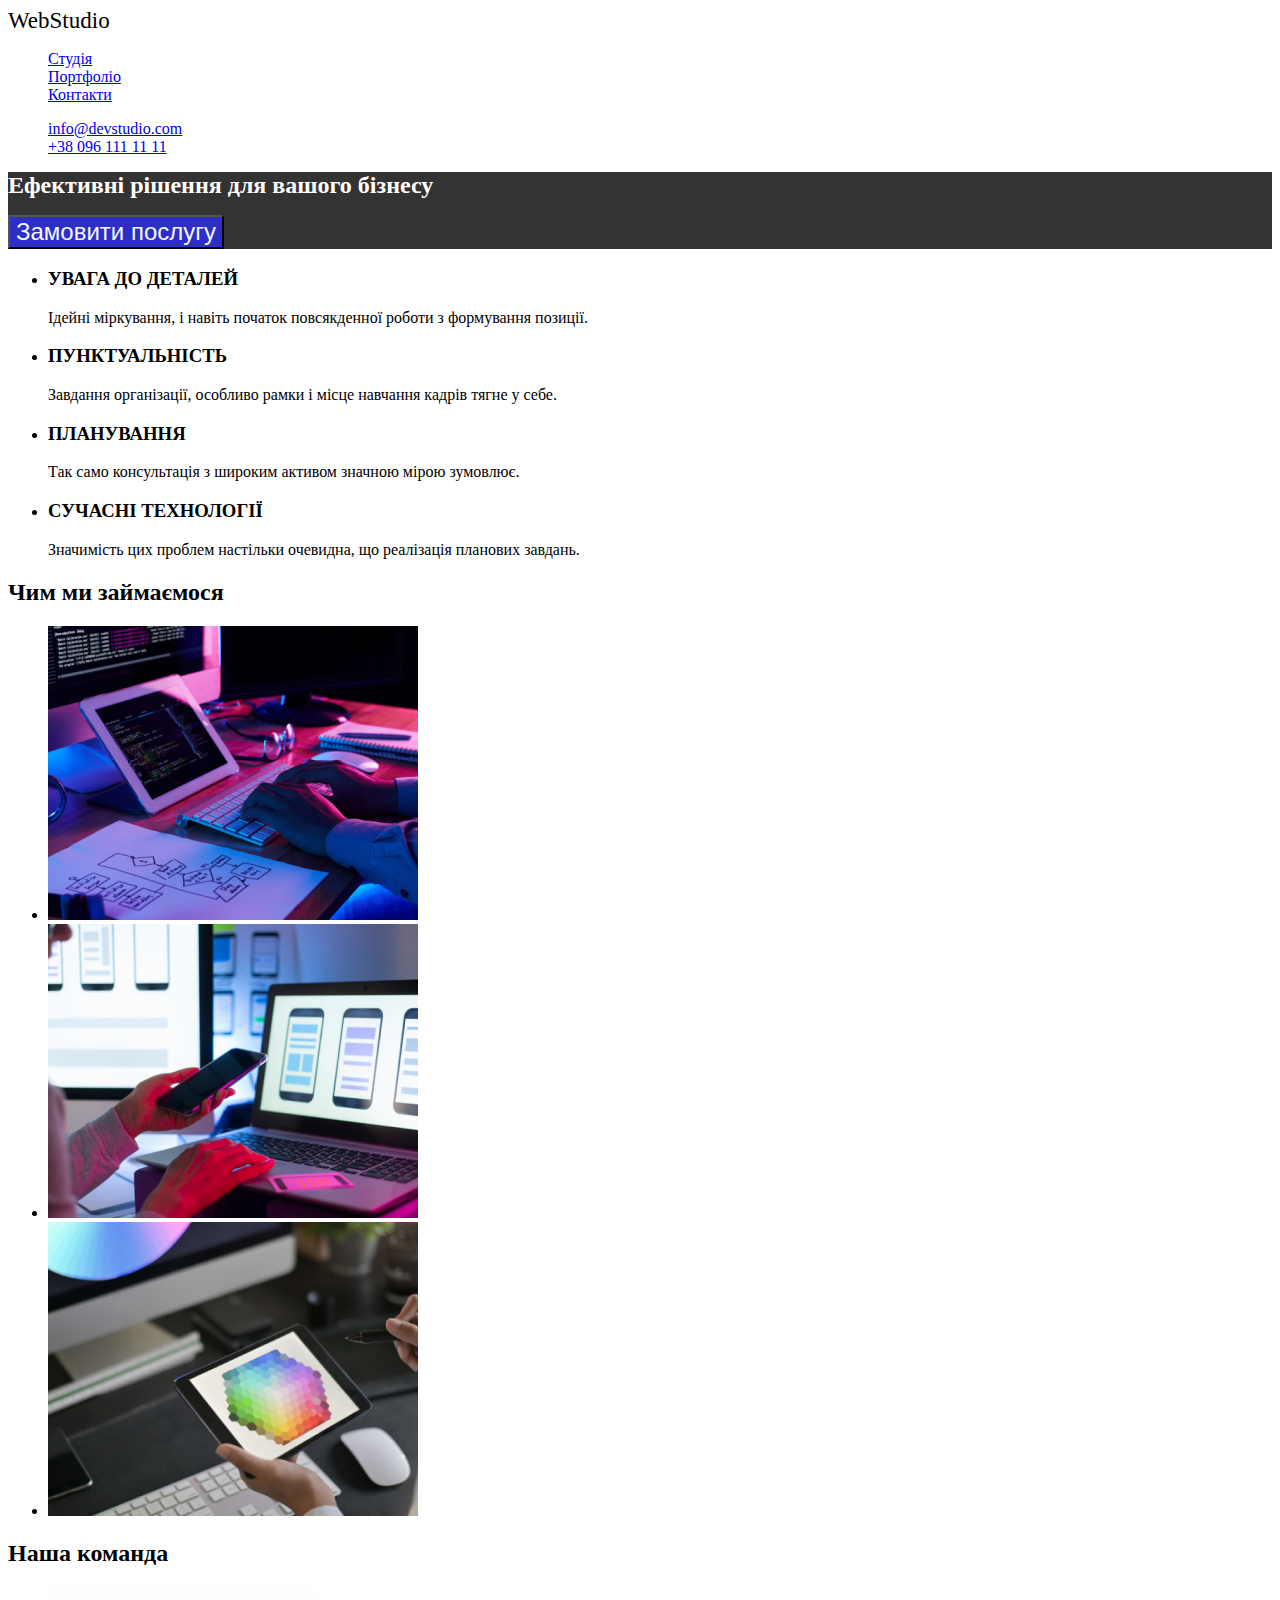
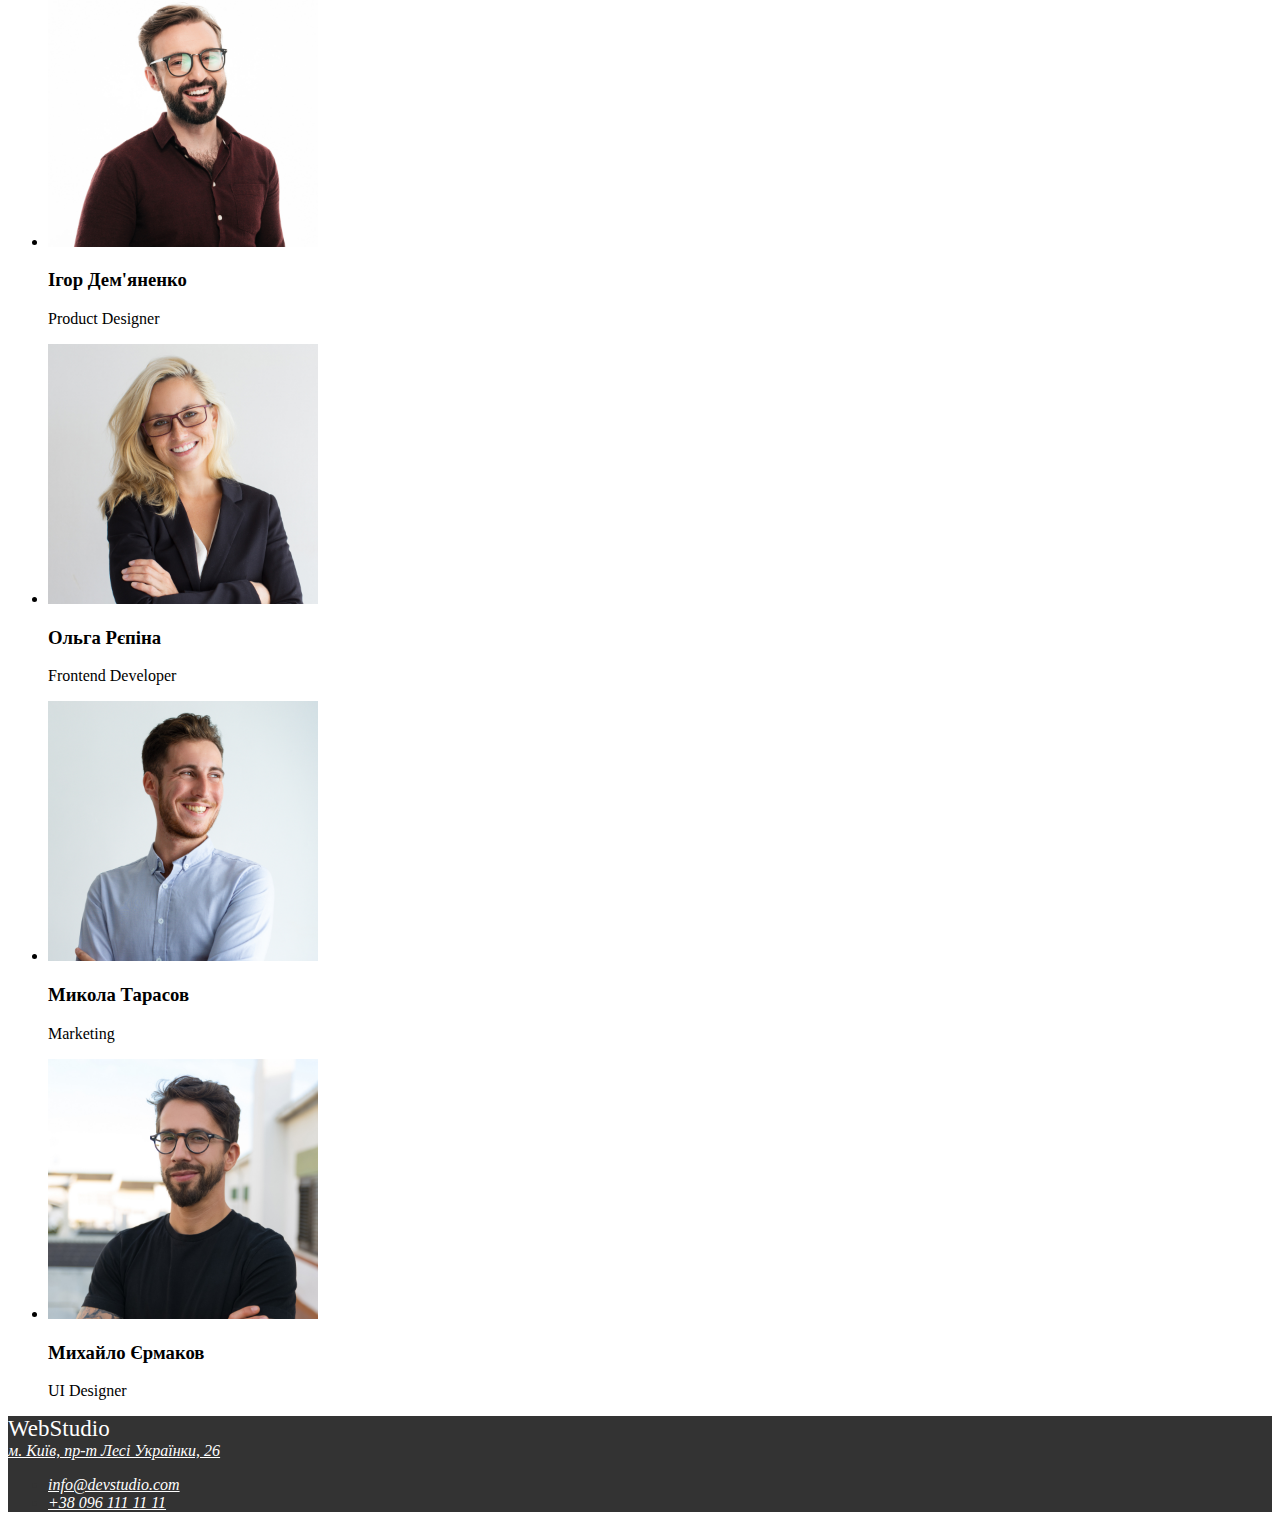
<file: index.html>
<!DOCTYPE html>
<html lang="en">
<head>
    <meta charset="UTF-8">
    <meta name="viewport" content="width=device-width, initial-scale=1.0">
    <title>Document</title>
    <link rel="stylesheet" href="./style.css">

</head>
<body>
    
    <header>
        <a href="/idex.html" class="logo-header">WebStudio</a>


<nav>
    <ul>
        <li  ><a class="information" href="/">Студія</a></li>
        <li ><a class="information" href="/">Портфоліо</a></li>
        <li ><a class="information" href="/">Контакти</a></li>
    </ul>


    <ul>
        <li><a class="information" href="mailto:info@devstudio.com">info@devstudio.com</a></li>
        <li><a class="information" href="tel:++380961111111">+38 096 111 11 11</a></li>
    </ul>
</nav>

    </header>
    <main>
    <section class="section-button">

    

        <h1 class="initial">Ефективні рішення для вашого бізнесу</h1>

<button class="button" type="button">Замовити послугу</button>

</section>

<section>

<ul>
    <li>
        <h3>УВАГА ДО ДЕТАЛЕЙ</h3>
            <p>Ідейні міркування, і навіть початок повсякденної роботи з формування позиції.</p>
    </li>
    <li>
        <h3>ПУНКТУАЛЬНІСТЬ</h3>
            <p>Завдання організації, особливо рамки і місце навчання кадрів тягне у себе.</p>
    </li>
    <li>
        <h3>ПЛАНУВАННЯ</h3>
            <p>Так само консультація з широким активом значною мірою зумовлює.</p>
    </li>
    <li>
        <h3>СУЧАСНІ ТЕХНОЛОГІЇ</h3>
            <p>Значимість цих проблем настільки очевидна, що реалізація планових завдань.</p>
    </li>
</ul>

</section>

<section>
<h2>Чим ми займаємося</h2>
<ul>
    
    <li><img src="./img/box_1.jpg" alt="box_1" width="370"></li>
    <li><img src="./img/box_2.png" alt="box_2" width="370"></li>
    <li><img src="./img/img.png" alt="img" width="370"></li>
</ul>

</section>
<section>
<h2>Наша команда</h2>
<ul>
    <li>
        <img src="./Наша_команда/Ігор_Дем'яненко.jpg" alt="Ігор-Дем'яненко" width="270">
        <h3>Ігор Дем'яненко</h3>
        <p>Product Designer</p>
    </li>
    <li>
        <img src="./Наша_команда/Ольга_Рєпіна.jpg" alt="Ольга Рєпіна" width="270">
        <h3>Ольга Рєпіна</h3>
        <p>Frontend Developer</p>
    </li>
    <li>
        <img src="./Наша_команда/Микола_Тарасов.jpg" alt="Микола Тарасов" width="270">
        <h3>Микола Тарасов</h3>
        <p>Marketing</p>
    </li>
    <li>
        <img src="./Наша_команда/Михайло_Єрмаков.jpg" alt="Михайло Єрмаков" width="270">
        <h3>Михайло Єрмаков</h3>
        <p>UI Designer</p>
    </li>
</ul>


</section>


    </main>

<footer>
<a href="/idex.html" class="logo-footer">WebStudio</a>
<address>
<a class="address-footer" href="https://g.co/kgs/aZUuPch">м. Київ, пр-т Лесі Українки, 26</a> 
<ul class="ul-footer">
    <li class="li-footer"><a class="gmail-footer" href="mailto:info@devstudio.com">info@devstudio.com</a></li> 
    <li class="li-footer"><a class="tel-footer" href="tel:++380961111111">+38 096 111 11 11</a></li> 
</ul>



</address>






</footer>





</body>
</html>
</file>
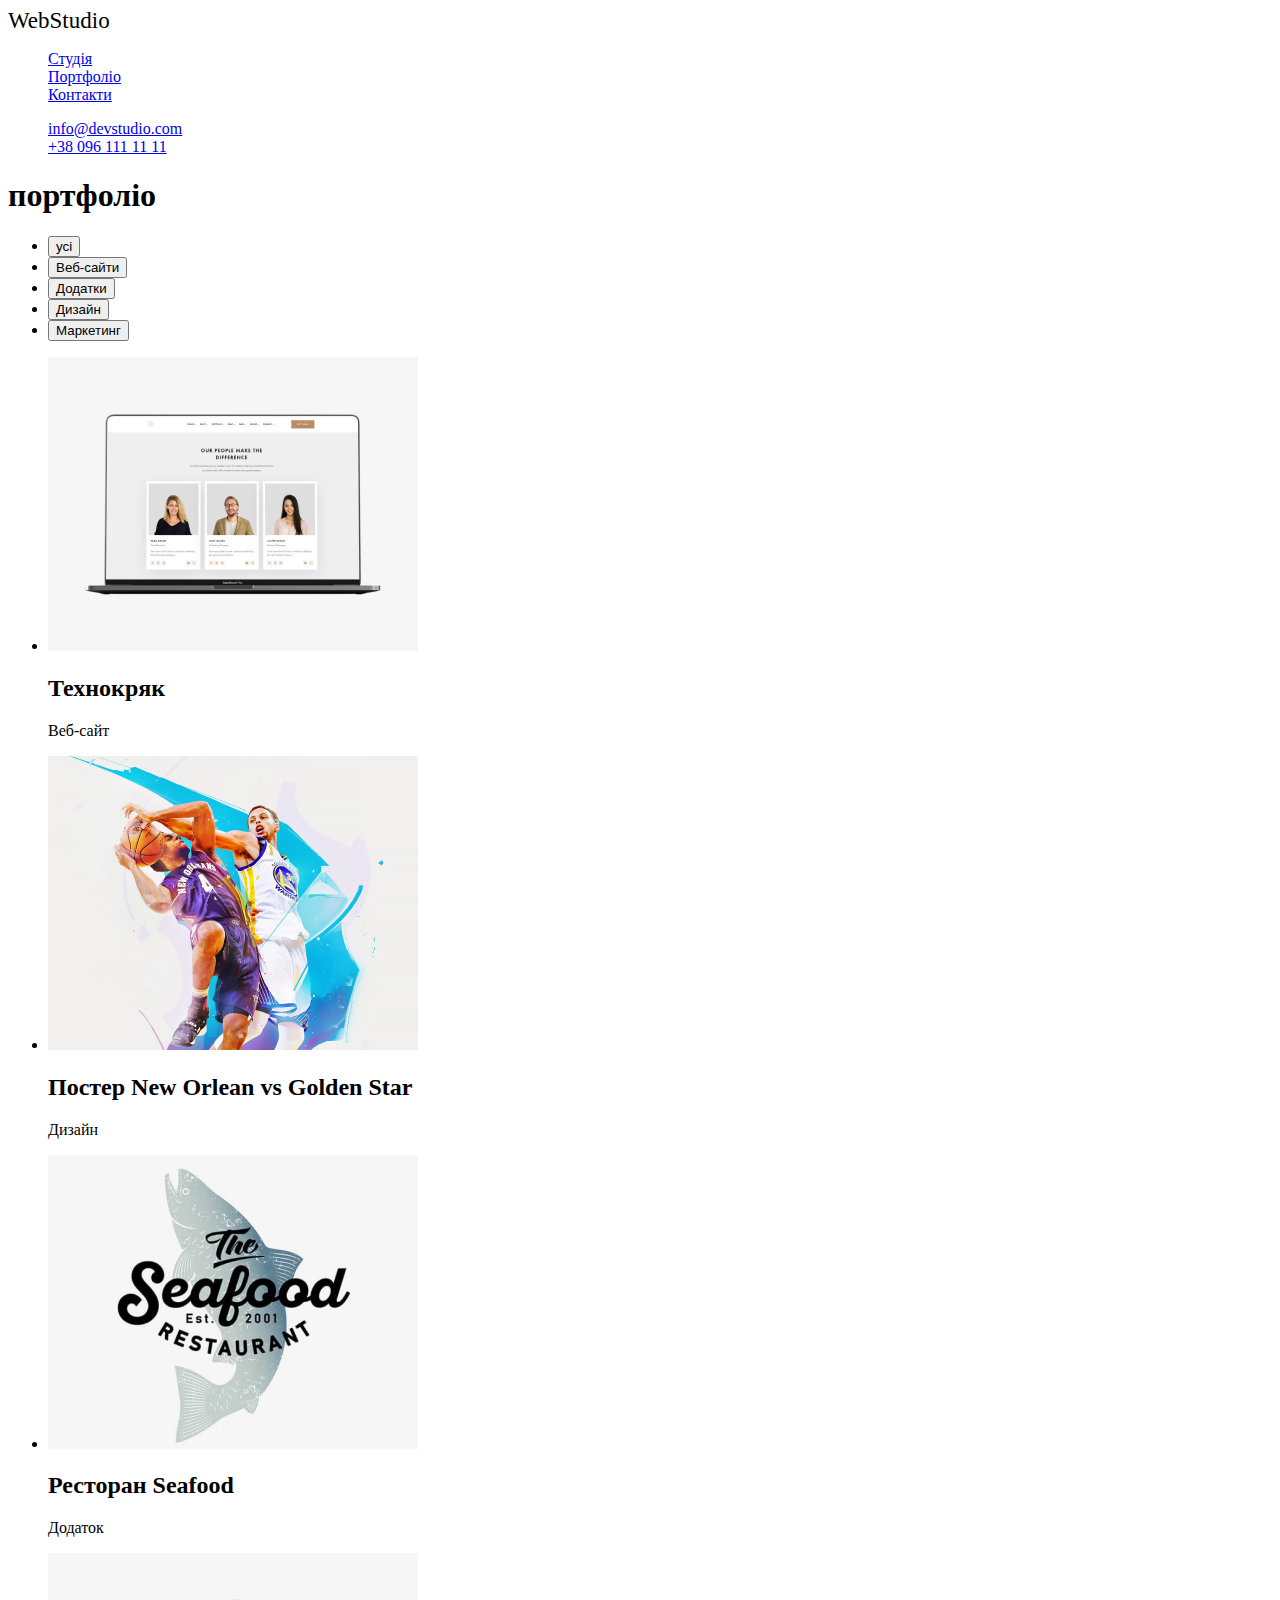
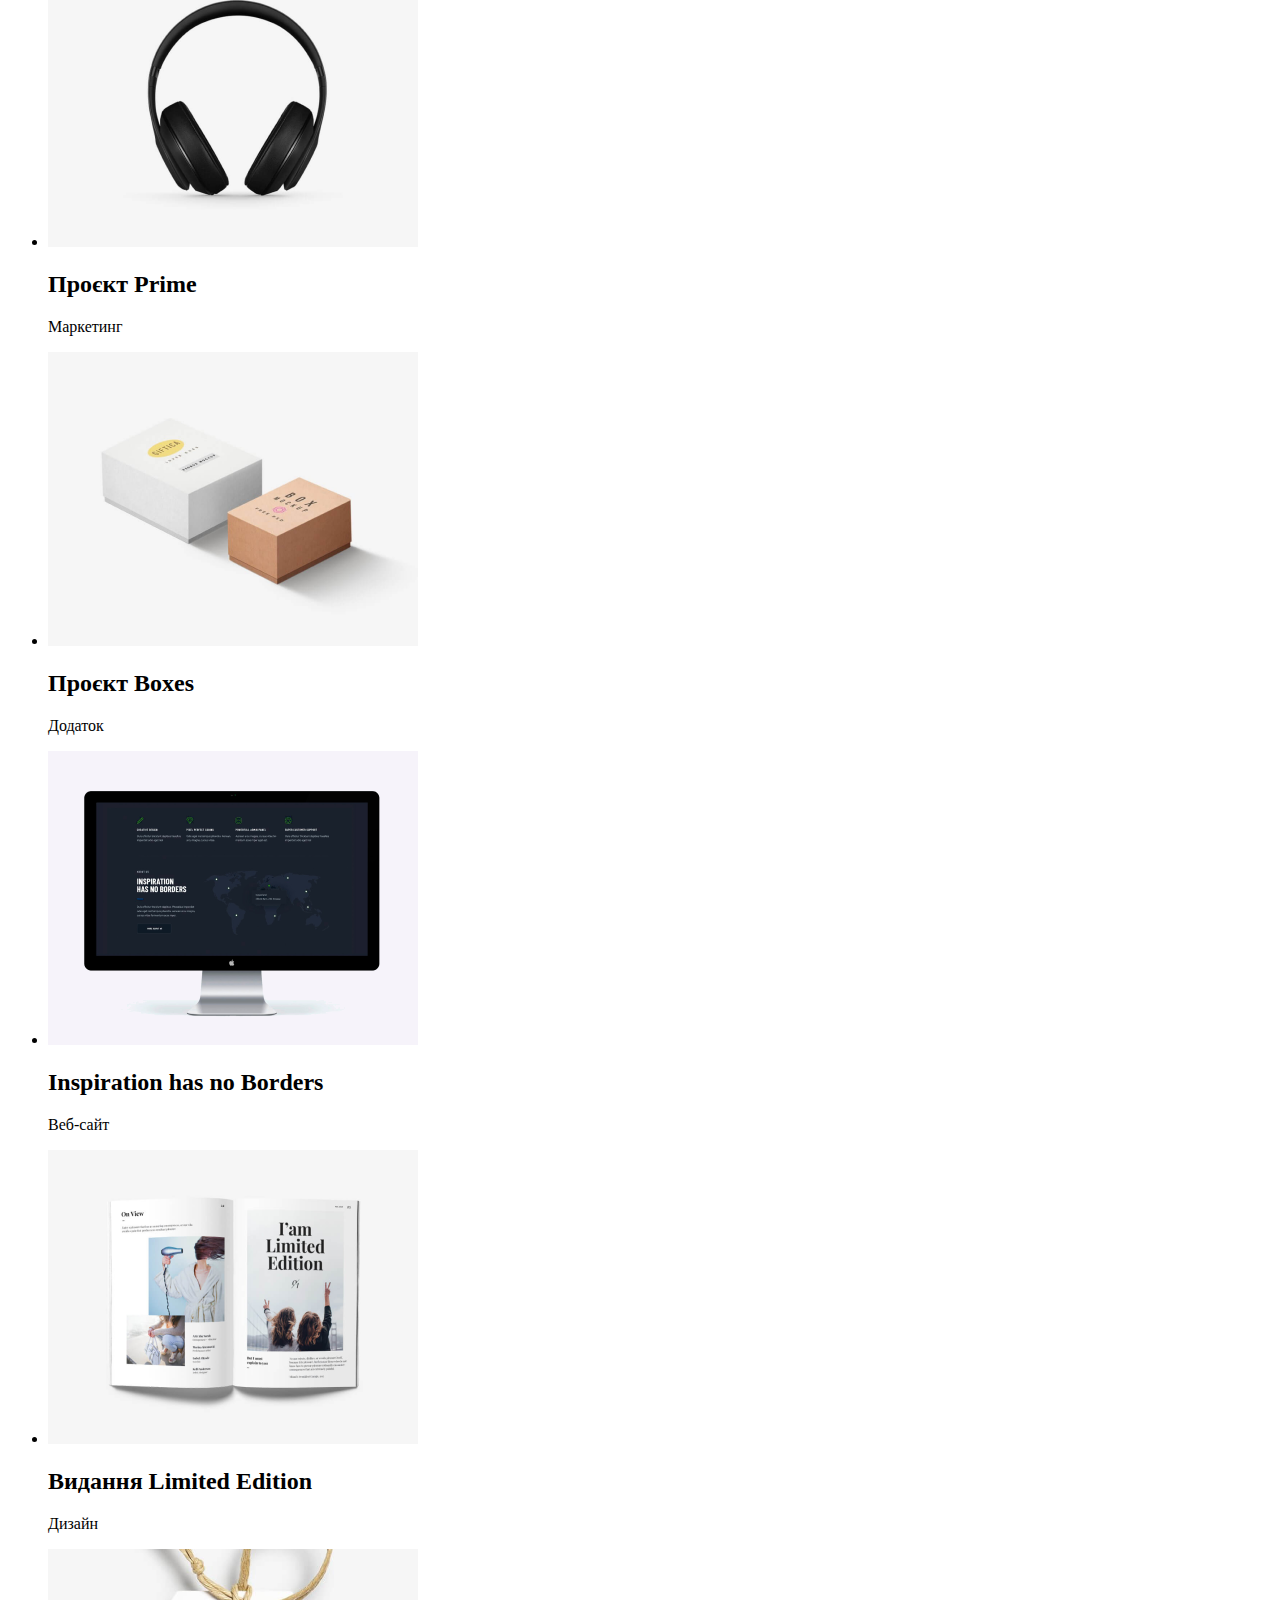
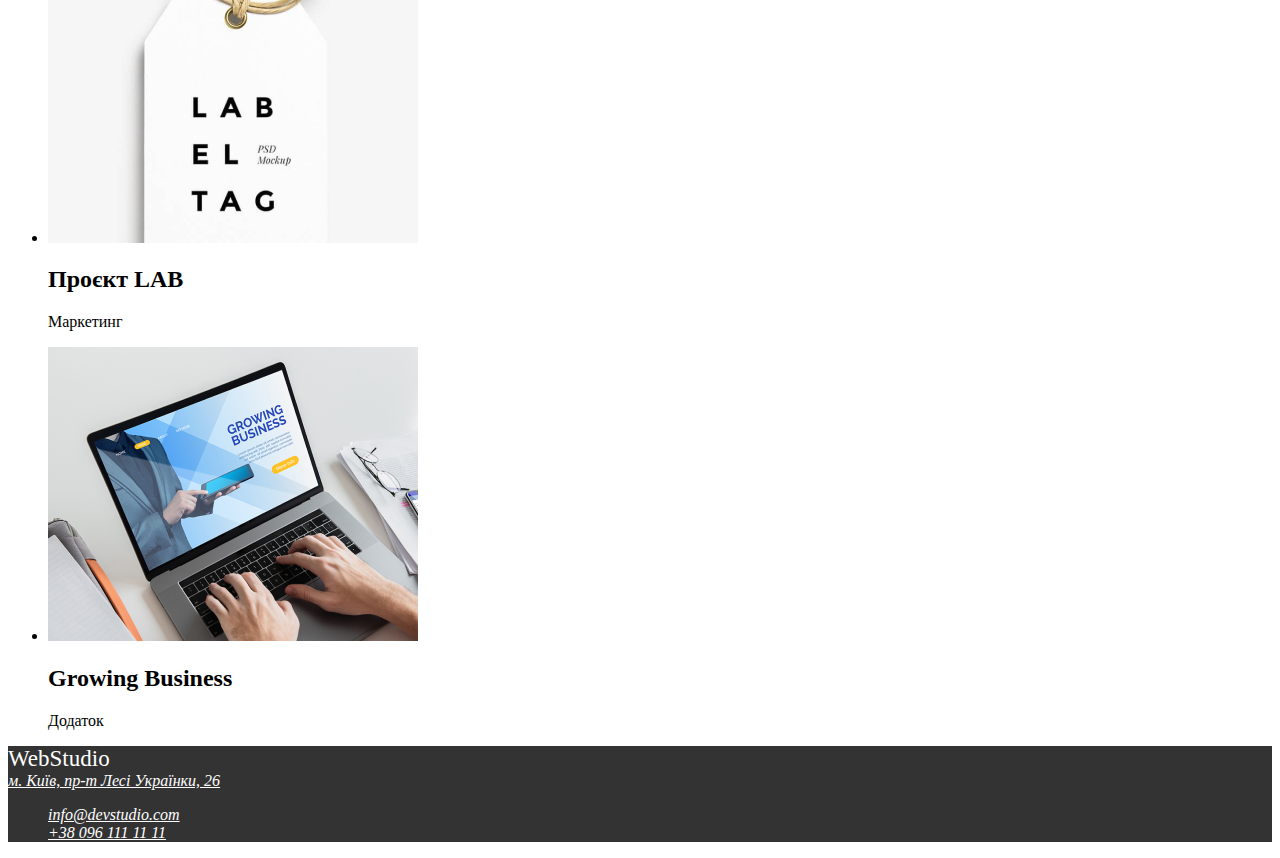
<file: portfolio.html>
<!DOCTYPE html>
<html lang="en">
<head>
    <meta charset="UTF-8">
    <meta name="viewport" content="width=device-width, initial-scale=1.0">
    <title>Document</title>
    <link rel="stylesheet" href="./stylee.css">
</head>
<body>
    

    <header>
        <a class="logo-header" href="/idex.html" >WebStudio</a>
        
        <nav>
            <ul>
                <li><a href="/">Студія</a></li>
                <li><a href="/">Портфоліо</a></li>
                <li><a href="/">Контакти</a></li>
            </ul>
        
        
            <ul>
                <li><a href="mailto:info@devstudio.com">info@devstudio.com</a></li>
                <li><a href="tel:++380961111111">+38 096 111 11 11</a></li>
            </ul>
        </nav>
        
            </header>



<main>



<h1>портфоліо</h1>



<section>



<ul>
<li><button type="button">усі</button> </li>
<li> <button type="button">Веб-сайти</button></li>

    <li><button type="button">Додатки</button> </li>

        <li> <button type="button">Дизайн</button></li>

            <li><button type="button"> Маркетинг</button></li>



</ul>

</section>

<section >


<ul>
  
    <li><img src="./img2/технокряк.png" alt="#" > 
        <h2>Технокряк</h2>
        <p>Веб-сайт</p>
     </li>
    <li><img src="./img2/постер_new_orlean_vs_golden_Star.png" alt="#">
        <h2>Постер New Orlean vs Golden Star</h2>
        <p>Дизайн</p>
     </li>
    <li> <img src="./img2/ресторан_seafood.png" alt="#" > 
        <h2>Ресторан Seafood</h2>
        <p>Додаток</p>
     </li>
    <li> <img src="./img2/проєкт_prime.png" alt="#" > 
        <h2>Проєкт Prime</h2>
        <p>Маркетинг</p>
     </li>
    <li> <img src="./img2/проєкт_boxes.png" alt="#"> 
        <h2>Проєкт Boxes</h2>
        <p>Додаток</p>
     </li>
    <li> <img src="./img2/Inspiration_has_no_borders.png" alt="#"> 
        <h2>Inspiration has no Borders</h2>
        <p>Веб-сайт</p>
     </li>
    <li>  <img src="./img2/видання_limited_edition.png" alt="#" > 
        <h2>Видання Limited Edition</h2>
        <p>Дизайн</p>
     </li>
    <li> <img src="./img2/проєкт_lab.png" alt="#"> 
        <h2>Проєкт LAB</h2>
        <p>Маркетинг</p>
    </li>
    <li><img src="./img2/growing_business.png" alt="#"> 
        <h2>Growing Business</h2>
        <p>Додаток</p>
     </li>
</ul>








</section>





</main>



<footer>
<a href="/idex.html" class="logo-footer">WebStudio</a>
<address>
<a class="address-footer" href="https://g.co/kgs/aZUuPch">м. Київ, пр-т Лесі Українки, 26</a> 
 <ul class="ul-footer">
<li class="li-footer"><a class="gmail-footer" href="mailto:info@devstudio.com">info@devstudio.com</a></li> 
<li class="li-footer"><a class="tel-footer" href="tel:++380961111111">+38 096 111 11 11</a></li> 
 </ul>



</address>






</footer>







</body>
</html>
</file>
<file: style.css>
:root {
    --gray:#333 ;
--button: rgb(46, 46, 198);
--white: rgb(255, 255, 255);
}
header{color: rgb(255, 255, 255);}




.section-button{
background-color: var(--gray);

}

.logo-header{ color: black;
  font-size: 23px; 
  text-decoration: none; }



h1{
color: rgb(255, 255, 255);
font-size: 24px;
}


button{background-color: var(--button);
    color: aliceblue;
    font-size: 24px;}




.logo-footer{color: var(--white);
  font-size: 23px;
  text-decoration: none;  }


  footer{background-color: var(--gray);}
.address-footer{color: var(--white);}
.li-footer{color: var(--gray);}
.gmail-footer{color: var(--white);}
.tel-footer{color:var(--white) ;}
</file>
<file: stylee.css>
:root {
    --gray:#333 ;
--button: rgb(46, 46, 198);
--white: rgb(255, 255, 255);
}

header{color: rgb(255, 255, 255);}

.logo-header{   color: black;
 font-size: 23px; 
 text-decoration: none; }



 button:hover {
    background-color:var(--button);
    transition: 0.7s;
}


 .logo-footer{color: var(--white);
    font-size: 23px;
    text-decoration: none;  }


    footer{background-color: var(--gray);}
    .address-footer{color: var(--white);}
    .li-footer{color: var(--gray);}
    .gmail-footer{color: var(--white);}
    .tel-footer{color:var(--white) ;}
</file>
